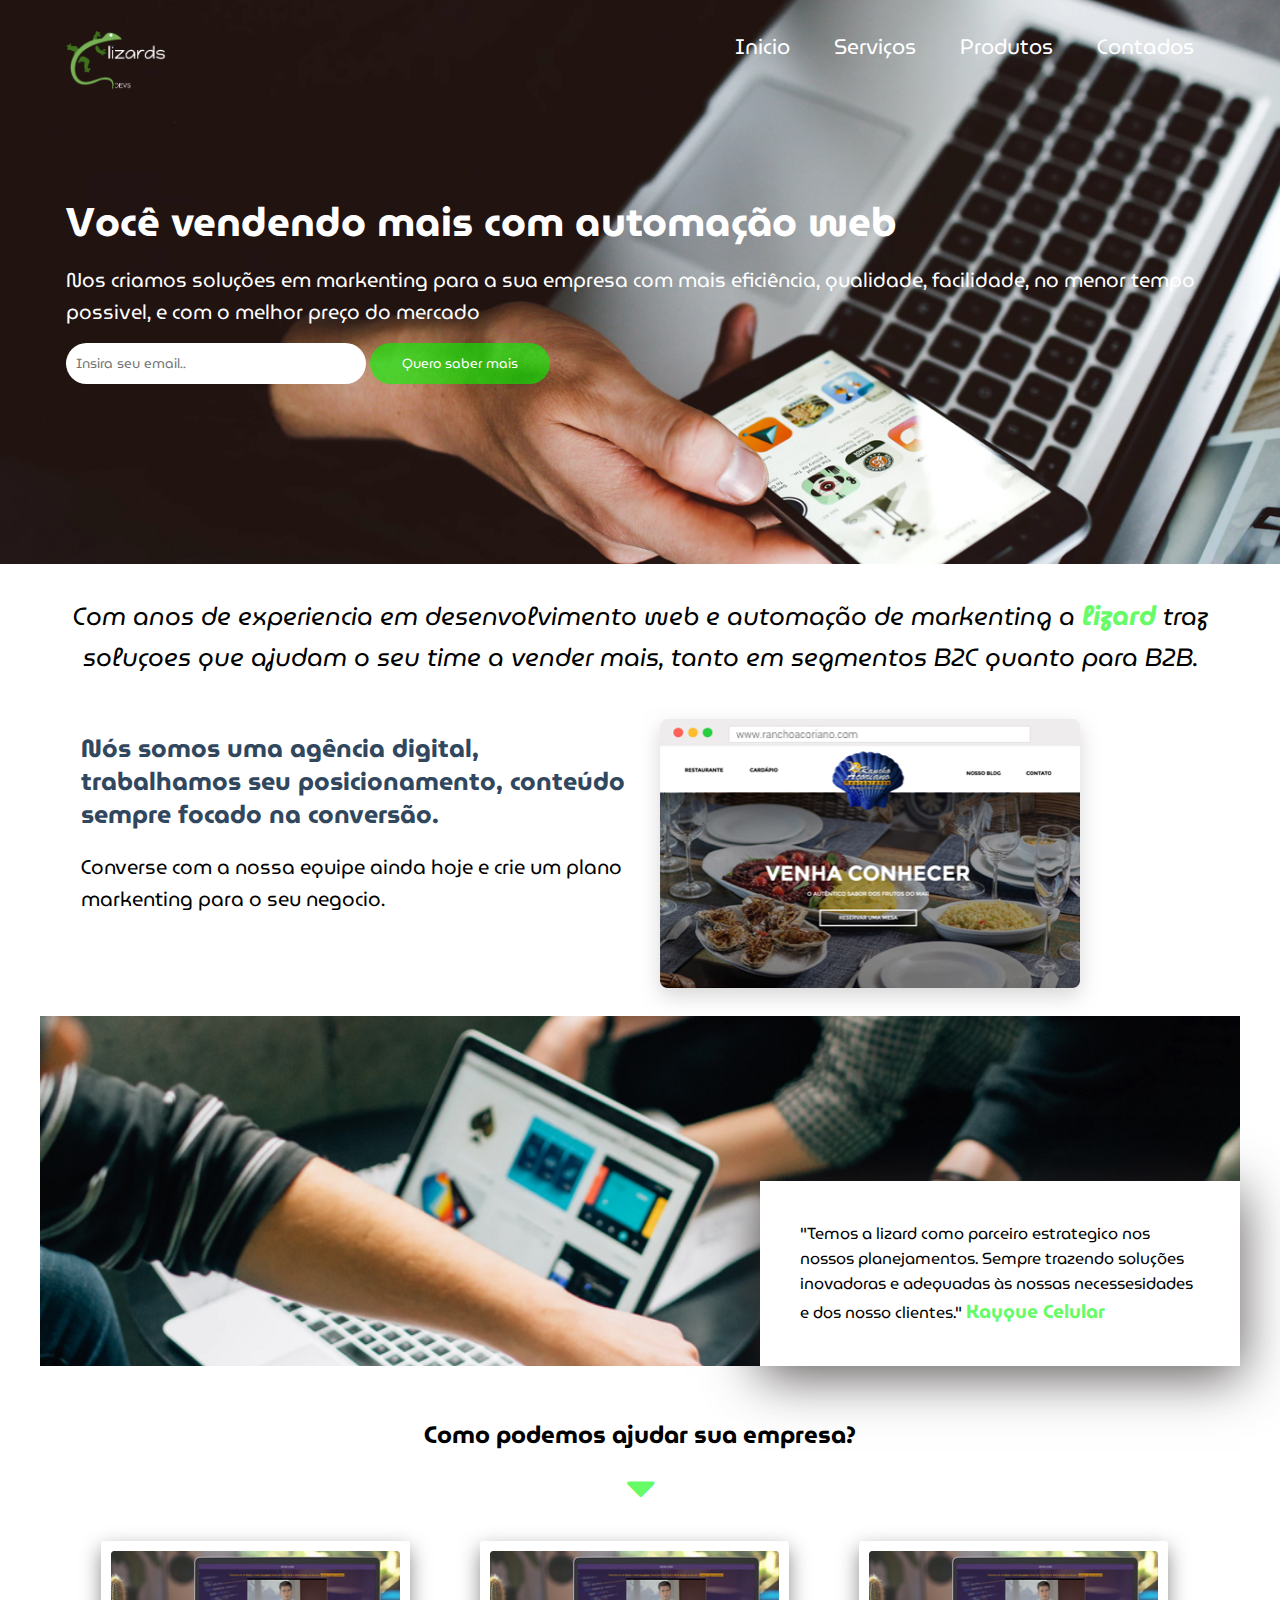
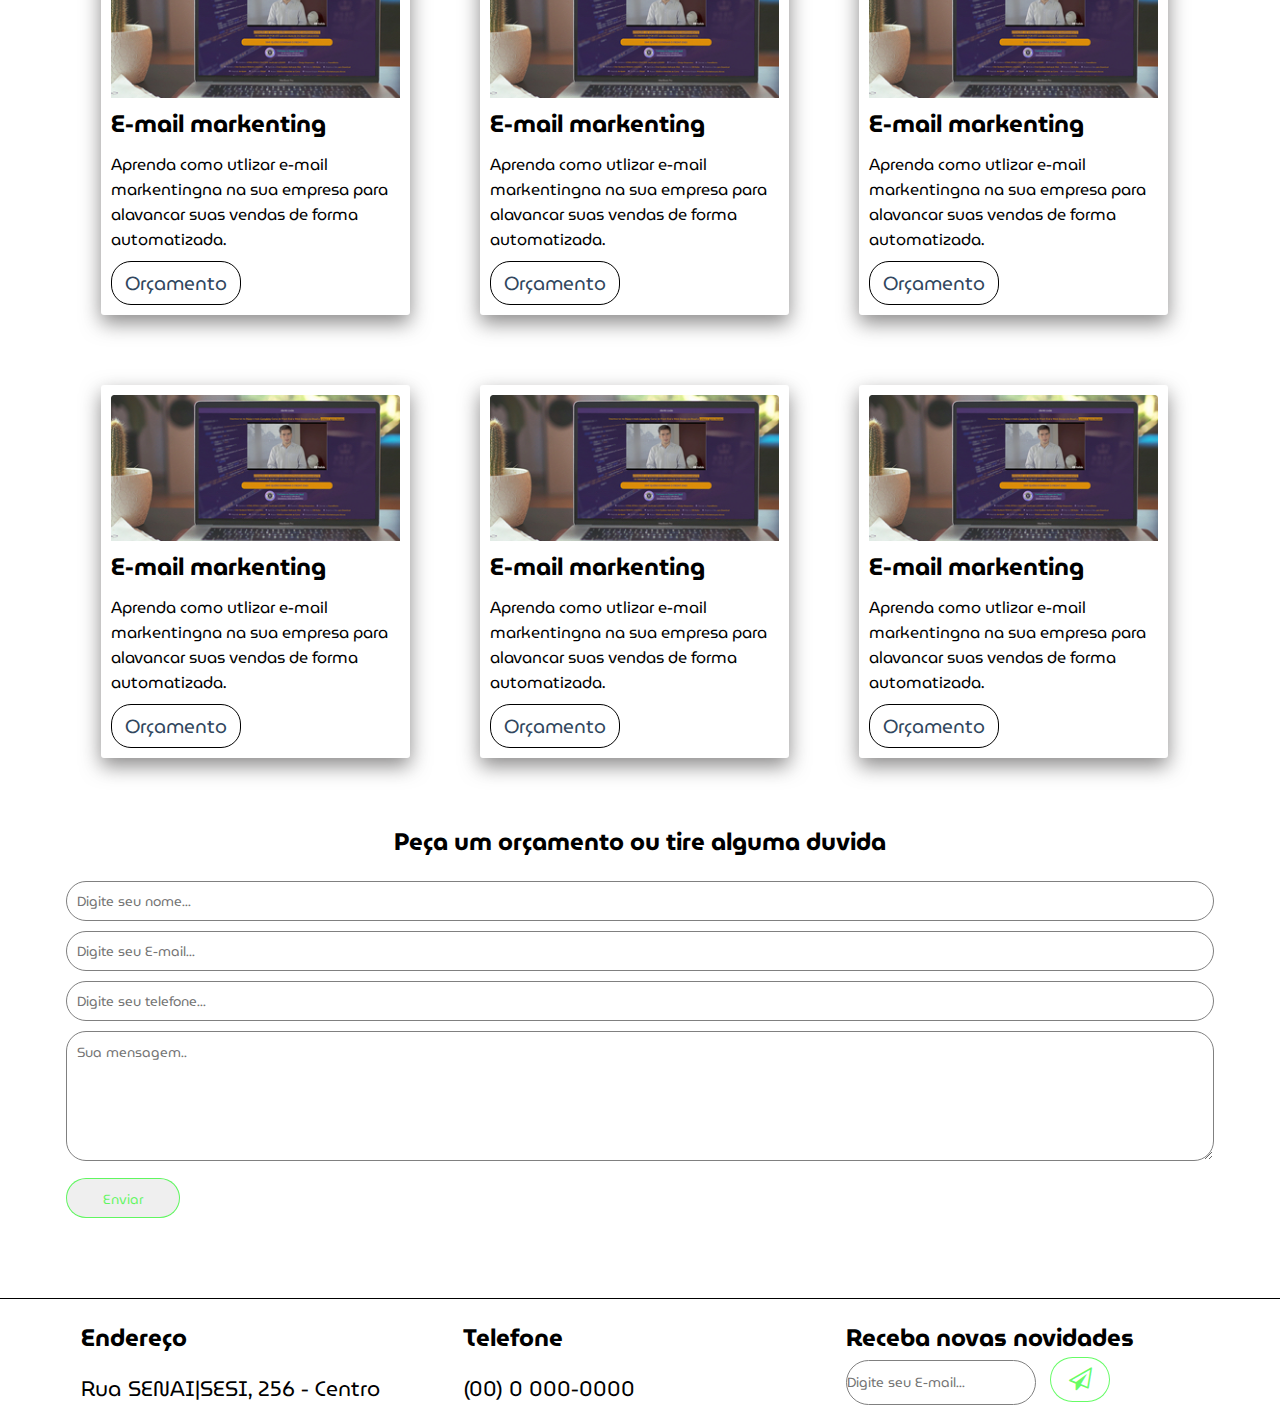
<file: htdocs/_professor_Bruno/Projeto_web/index.html>
<!DOCTYPE html>
<html lang="pt-br">
<head>

    <meta charset="UTF-8">
    <meta name="viewport" content="width=device-width, initial-scale=1.0">
    <title>Document</title>

    <link rel="stylesheet" href="./css/style.css">

    <!--Links das fontes-->
    <link rel="preconnect" href="https://fonts.googleapis.com">
    <link rel="preconnect" href="https://fonts.gstatic.com" crossorigin>
    <link href="https://fonts.googleapis.com/css2?family=MuseoModerno:wght@100;200;300;400;500;600;700;800;900&display=swap" rel="stylesheet">

    <!--Links dos icones-->
    <link rel="stylesheet" href="https://cdnjs.cloudflare.com/ajax/libs/font-awesome/4.7.0/css/font-awesome.min.css">

</head>

<body>

    <header><!--Cabeçalho-->

        <div class="conteiner"><!-- conteudo inicial-->

            <div class="menu-topo"><!--Menu Inicial-->

                <div class="logo"></div>

                <nav class="menu-desktop"><!--Menu para computador-->

                    <ul>
                        <li><a href="">Inicio</a></li>
                        <li><a href="">Serviços</a></li>
                        <li><a href="">Produtos</a></li>
                        <li><a href="">Contados</a></li>
                    </ul>
                
                </nav><!--/Menu para computador-->

                <nav class="menu-mobile"><!--Menu para celular-->

                    <i class="fa fa-bars" style="font-size:48px;color:rgb(0, 250, 0, 0.6)"></i>
                <br>

                    <ul>
                        <li><a href="">Inicio</a></li>
                        <li><a href="">Serviços</a></li>
                        <li><a href="">Produtos</a></li>
                        <li><a href="">Contados</a></li>
                    </ul>

                </nav><!--/Menu para celular-->


            </div><!--/Menu Inicial-->

            <div class= "chamada"><!--Chamada mkt-->

                <H2>Você vendendo mais com automação web</H2>

                <p>
                    Nos criamos soluções em markenting para a sua empresa com mais eficiência, qualidade, facilidade, no menor tempo possivel, e com o melhor preço do mercado
                </p>

                <form action="">
                    <input type="email" required placeholder="Insira seu email..">
                    <input type="submit" name="açao" value="Quero saber mais">
                </form>

            </div><!--/Chamada mkt-->


        </div><!-- /conteudo inicial-->
        
    </header><!--/Cabeçalho-->

    <section class="descricao"><!--Descriçao-->

        <div class="conteiner">

            <p>
                Com anos de experiencia em desenvolvimento web e automação de markenting a <b>lizard</b> traz soluçoes que ajudam o seu time a vender mais, tanto em segmentos B2C quanto para B2B.
            </p>

        </div>


    </section><!--/Descriçao-->

    <section class="descricao2"><!--Descriçao2-->

        <div class="conteiner">

            <div class="texto-descricao">
                
                <h3>Nós somos uma agência digital, trabalhamos seu posicionamento, conteúdo sempre focado na conversão.</h3>

            <p>
                Converse com a nossa equipe ainda hoje e crie um plano markenting para o seu negocio.
            </p>
        
            </div>

            <img src="./images/mockup1.jpg" alt="">  
            
            <div class="clear"></div>

        </div>

    </section><!--/Descriçao2-->

    <section class="descricao3"><!--Descriçao3-->

        <div class="conteiner">

            <div class="depoimento">

                <P>
                    "Temos a lizard como parceiro estrategico nos nossos planejamentos. Sempre trazendo soluções inovadoras e adequadas às nossas necessesidades e dos nosso clientes."

                    <b>Kayque Celular</b>
                </P>

            </div>

        </div>
        
    </section><!--/Descriçao3-->

    <section class="servicos"><!--serviços que serão vendidos-->

        <div class="conteiner">

            <div class="titulo-servicos">

                <h2>
                    Como podemos ajudar sua empresa?
                    </br>
                    <i class="fa fa-sort-down" style="font-size:48px;color:rgb(0, 250, 0, 0.6)"></i> <br>
                </h2>

            </div>

            <div class="combo-produtos"><!-- combo produtos. todos os produtos estarão aqui dentro. -->

                <div class="espaco-produto"><!-- Produto -->

                    <div class="box-produto">

                        <img src="./images/img1.jpg" alt="">

                        <h2>E-mail markenting</h2>

                        <p>
                            Aprenda como utlizar e-mail markentingna na sua empresa para alavancar suas vendas de forma automatizada.
                        </p>

                        <a href="">Orçamento</a>

                    </div>

                </div><!--/Produto-->

                <div class="espaco-produto"><!-- Produto -->

                    <div class="box-produto">

                        <img src="./images/img1.jpg" alt="">

                        <h2>E-mail markenting</h2>

                        <p>
                            Aprenda como utlizar e-mail markentingna na sua empresa para alavancar suas vendas de forma automatizada.
                        </p>

                        <a href="">Orçamento</a>

                    </div>

                </div><!--/Produto-->

                <div class="espaco-produto"><!-- Produto -->

                    <div class="box-produto">

                        <img src="./images/img1.jpg" alt="">

                        <h2>E-mail markenting</h2>

                        <p>
                            Aprenda como utlizar e-mail markentingna na sua empresa para alavancar suas vendas de forma automatizada.
                        </p>

                        <a href="">Orçamento</a>

                    </div>

                </div><!--/Produto-->


                <div class="espaco-produto"><!-- Produto -->

                    <div class="box-produto">

                        <img src="./images/img1.jpg" alt="">

                        <h2>E-mail markenting</h2>

                        <p>
                            Aprenda como utlizar e-mail markentingna na sua empresa para alavancar suas vendas de forma automatizada.
                        </p>

                        <a href="">Orçamento</a>

                    </div>

                </div><!--/Produto-->

                <div class="espaco-produto"><!-- Produto -->

                    <div class="box-produto">

                        <img src="./images/img1.jpg" alt="">

                        <h2>E-mail markenting</h2>

                        <p>
                            Aprenda como utlizar e-mail markentingna na sua empresa para alavancar suas vendas de forma automatizada.
                        </p>

                        <a href="">Orçamento</a>

                    </div>

                </div><!--/Produto-->

                <div class="espaco-produto"><!-- Produto -->

                    <div class="box-produto">

                        <img src="./images/img1.jpg" alt="">

                        <h2>E-mail markenting</h2>

                        <p>
                            Aprenda como utlizar e-mail markentingna na sua empresa para alavancar suas vendas de forma automatizada.
                        </p>

                        <a href="">Orçamento</a>

                    </div>

                </div><!--/Produto-->
                

                



            </div><!--/combo produtos.-->

        </div>


    </section><!--/serviços-->

    <section class="formulario">


        <div class="conteiner">

            <h2>Peça um orçamento ou tire alguma duvida</h2>

            <form>

                <input type="text" name="nome" placeholder="Digite seu nome..." required>
                <input type="text" name="email" placeholder="Digite seu E-mail..." required>
                <input type="text" name="telefone" placeholder="Digite seu telefone..." required>
                <textarea name="mensagem" id="" cols="30" rows="10" placeholder="Sua mensagem.."></textarea>
                <input type="submit" name="acao" value="Enviar">

            </form>

        </div>

    </section>

    <footer>

        <div class="conteiner">

        <div class="box-footer">

            <h2>Endereço</h2>
            <p>Rua SENAI|SESI, 256 - Centro</p>


        </div>

        <div class="box-footer">

            <h2>Telefone</h2>
            <p>(00) 0 000-0000</p>


        </div>

        <div class="box-footer">

            <h2>Receba novas novidades</h2>
            
            <form>
                <input type="text" name="email" placeholder="Digite seu E-mail..." required>
                <button type="submit"><i class="fa fa-send-o" style="font-size:23px; color: rgb(0, 250, 0, 0.6);"></i></button>
            </form>


        </div>
    </div>
    </footer>

    <!--TODO: CRIAR SCROLL PARA FORM DE CONTATO!-->
	<script src="js/jquery.js"></script>
	<script>
		$('nav.menu-mobile i').click(function(){
			$('nav.menu-mobile').find('ul').slideToggle();
		})
	</script>

    
</body>

</html>
</file>
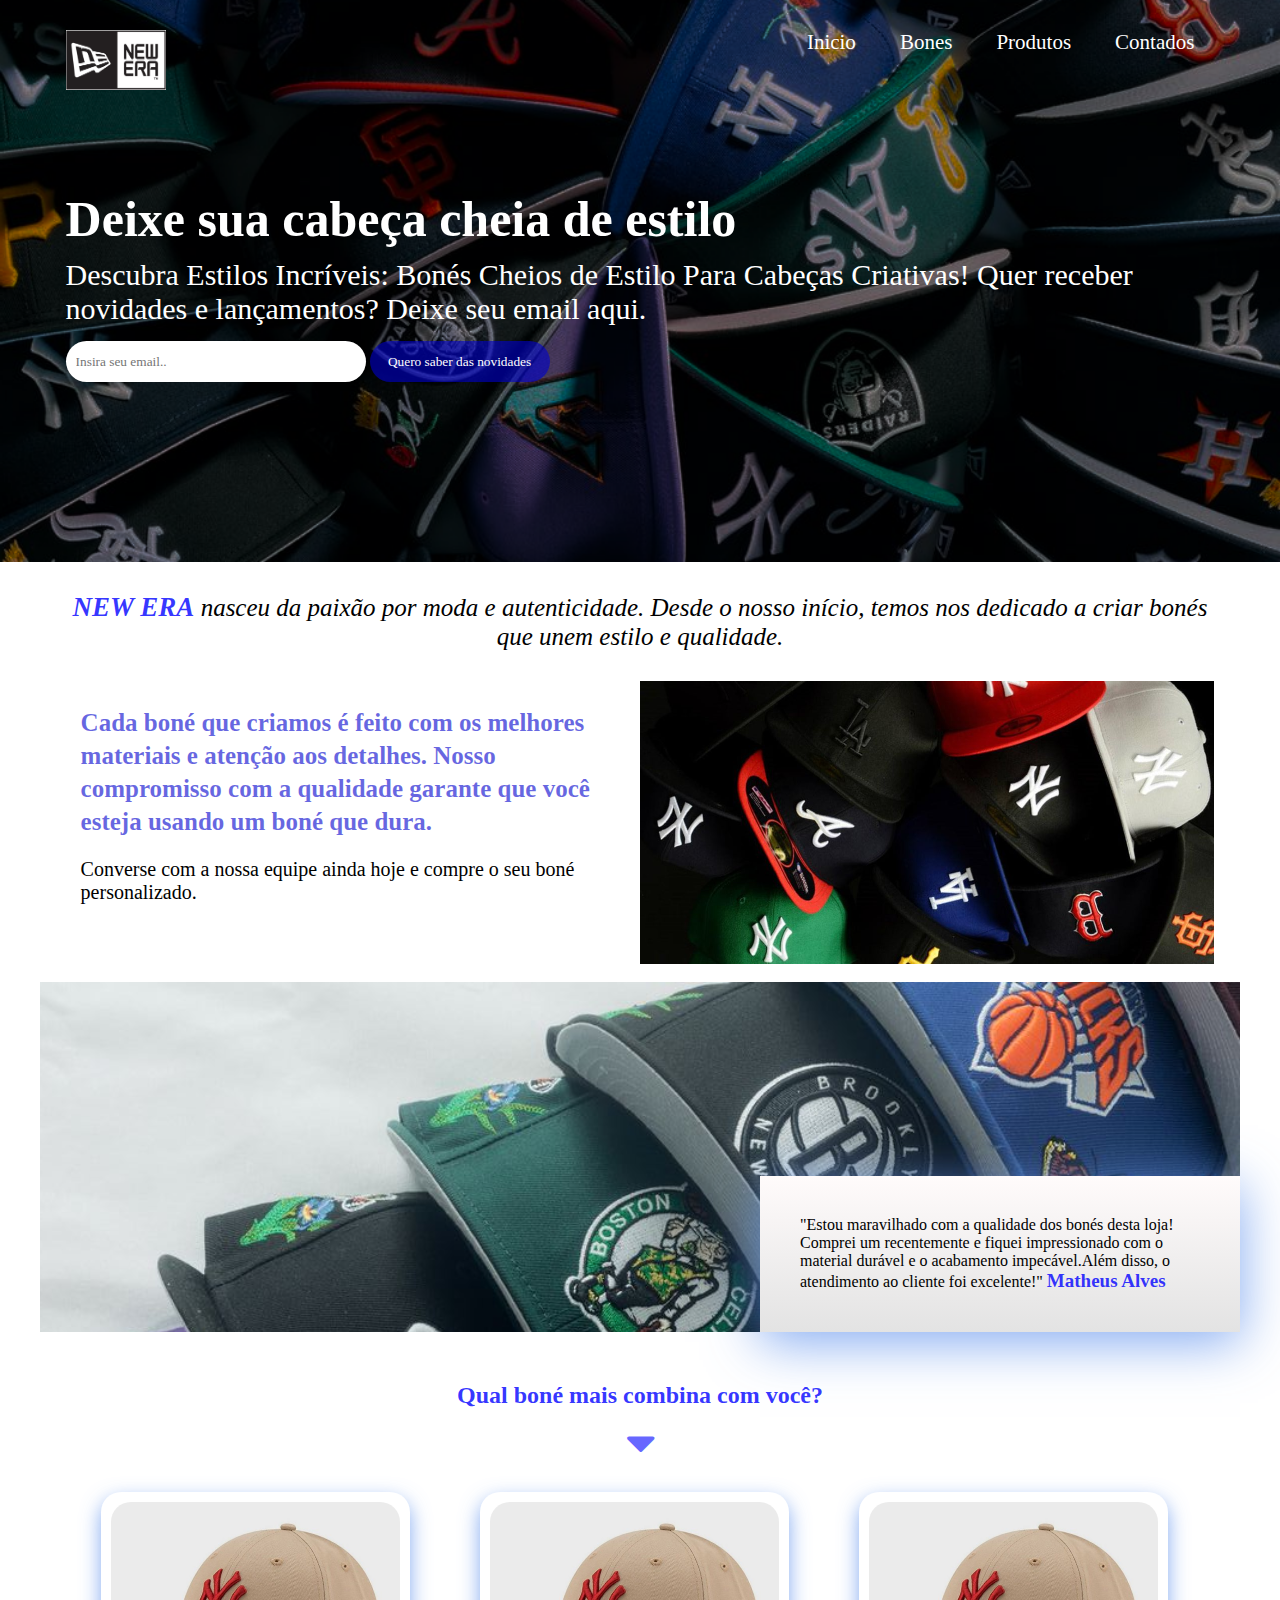
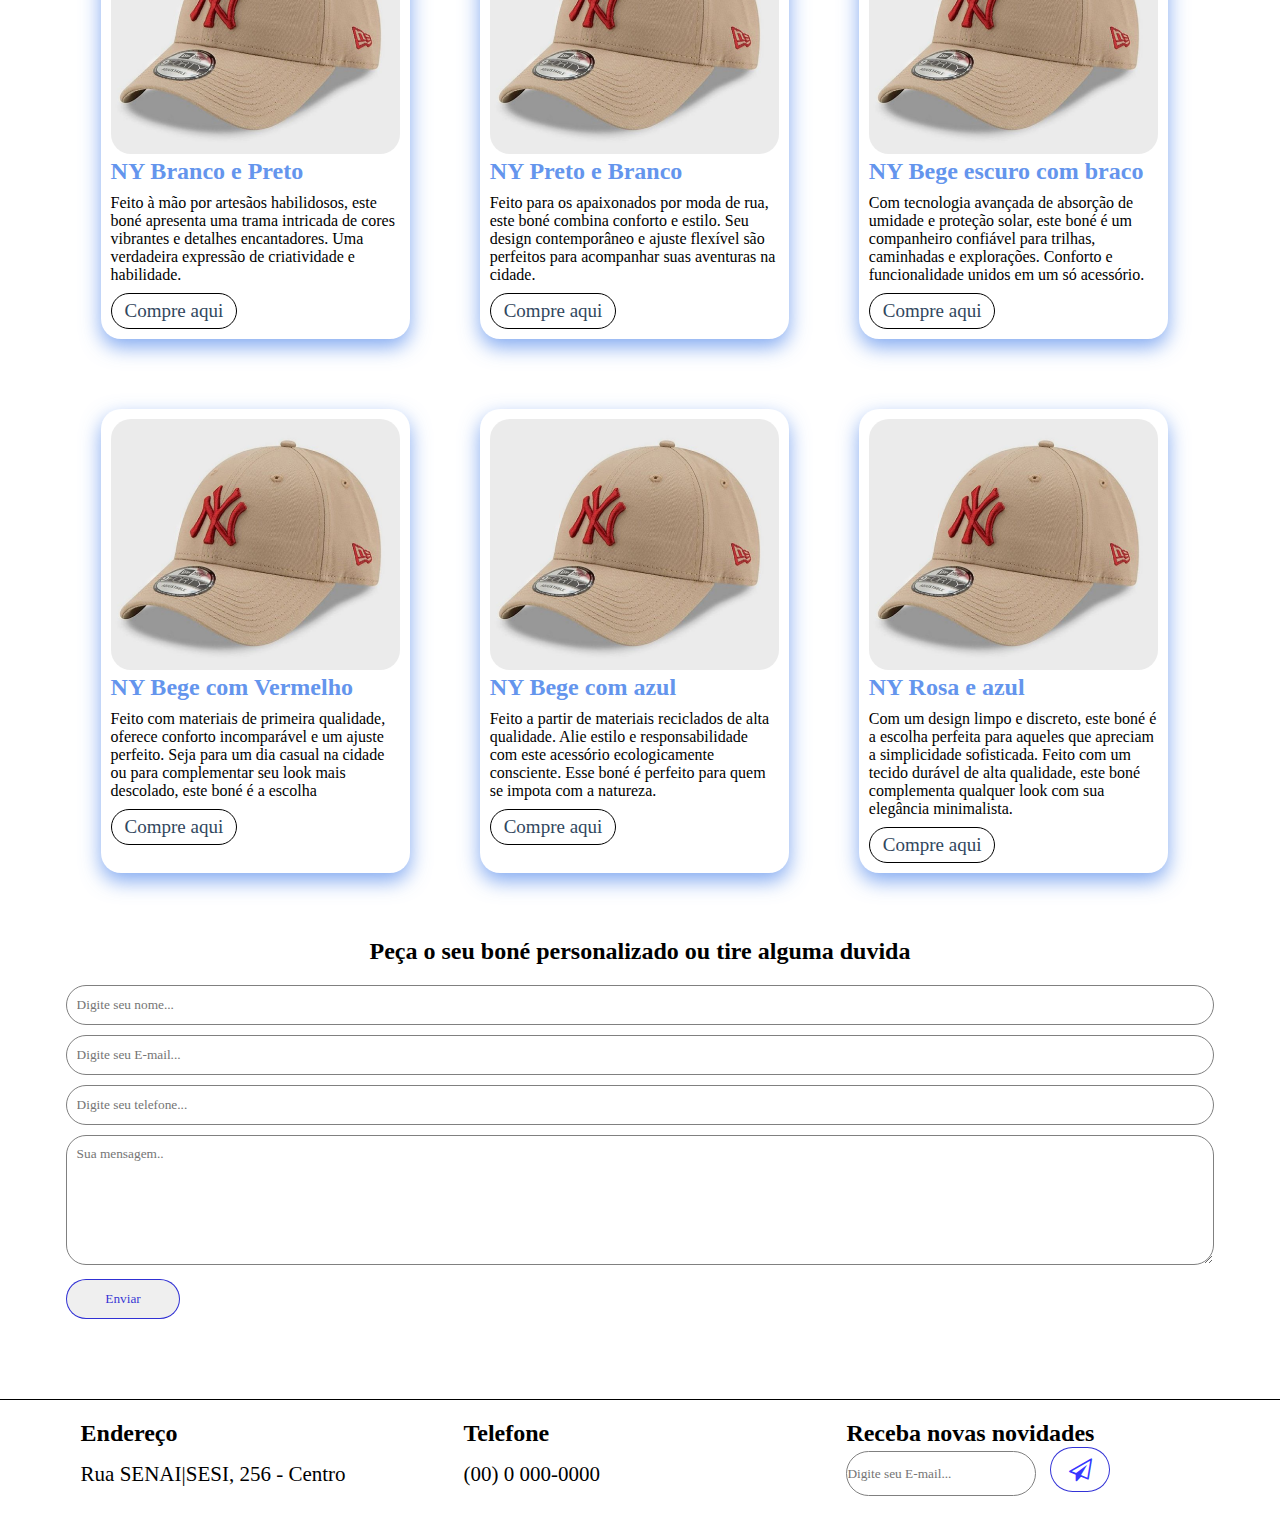
<file: htdocs/_professor_Bruno/Projeto_web_meu/index.html>
<!DOCTYPE html>
<html lang="pt-br">
<head>

    <meta charset="UTF-8">
    <meta name="viewport" content="width=device-width, initial-scale=1.0">
    <title>Document</title>

    <link rel="stylesheet" href="./css/style.css">

    <!--Links das fontes-->
    <link rel="preconnect" href="https://fonts.googleapis.com">
    <link rel="preconnect" href="https://fonts.gstatic.com" crossorigin>
    <link href="https://fonts.googleapis.com/css2?family=Alfa+Slab+One&display=swap" rel="stylesheet">

    <!--Links dos icones-->
    <link rel="stylesheet" href="https://cdnjs.cloudflare.com/ajax/libs/font-awesome/4.7.0/css/font-awesome.min.css">

</head>

<body>

    <header><!--Cabeçalho-->

        <div class="conteiner"><!-- conteudo inicial-->

            <div class="menu-topo"><!--Menu Inicial-->

                <div class="logo"></div>

                <nav class="menu-desktop"><!--Menu para computador-->

                    <ul>
                        <li><a href="">Inicio</a></li>
                        <li><a href="">Bones</a></li>
                        <li><a href="">Produtos</a></li>
                        <li><a href="">Contados</a></li>
                    </ul>
                
                </nav><!--/Menu para computador-->

                <nav class="menu-mobile"><!--Menu para celular-->

                    <i class="fa fa-bars" style="font-size:48px;color:rgb(0, 0, 205, 0.6)"></i>
                <br>

                    <ul>
                        <li><a href="">Inicio</a></li>
                        <li><a href="">Bones</a></li>
                        <li><a href="">Produtos</a></li>
                        <li><a href="">Contados</a></li>
                    </ul>

                </nav><!--/Menu para celular-->


            </div><!--/Menu Inicial-->

            <div class= "chamada"><!--Chamada mkt-->

                <H2>Deixe sua cabeça cheia de estilo</H2>

                <p>
                    Descubra Estilos Incríveis: Bonés Cheios de Estilo Para Cabeças Criativas! Quer receber novidades e lançamentos? Deixe seu email aqui.
                </p>

                <form action="">
                    <input type="email" required placeholder="Insira seu email..">
                    <input type="submit" name="açao" value="Quero saber das novidades">
                </form>

            </div><!--/Chamada mkt-->


        </div><!-- /conteudo inicial-->
        
    </header><!--/Cabeçalho-->

    <section class="descricao"><!--Descriçao-->

        <div class="conteiner">

            <p>
                <b>NEW ERA</b> nasceu da paixão por moda e autenticidade. Desde o nosso início, temos nos dedicado a criar bonés que unem estilo e qualidade.
            </p>

        </div>


    </section><!--/Descriçao-->

    <section class="descricao2"><!--Descriçao2-->

        <div class="conteiner">

            <div class="texto-descricao">
                
                <h3>Cada boné que criamos é feito com os melhores materiais e atenção aos detalhes. Nosso compromisso com a qualidade garante que você esteja usando um boné que dura.</h3>

            <p>
                Converse com a nossa equipe ainda hoje e compre o seu boné personalizado.
            </p>
        
            </div>

            <img src="./images/fundo_bones.jpg" alt="">  
            
            <div class="clear"></div>

            <br>

        </div>

    </section><!--/Descriçao2-->

    <section class="descricao3"><!--Descriçao3-->

        <div class="conteiner">

            <div class="depoimento">

                <P>
                    "Estou maravilhado com a qualidade dos bonés desta loja! Comprei um recentemente e fiquei impressionado com o material durável e o acabamento impecável.Além disso, o atendimento ao cliente foi excelente!"

                    <b>Matheus Alves</b>
                </P>

            </div>

        </div>
        
    </section><!--/Descriçao3-->

    <section class="servicos"><!--serviços que serão vendidos-->

        <div class="conteiner">

            <div class="titulo-servicos">

                <h2>
                   Qual boné mais combina com você?
                    </br>
                    <i class="fa fa-sort-down" style="font-size:48px;color:rgba(0, 0, 255, 0.6)"></i> <br>
                </h2>

            </div>

            <div class="combo-produtos"><!-- combo produtos. todos os produtos estarão aqui dentro. -->

                <div class="espaco-produto"><!-- Produto -->

                    <div class="box-produto">

                        <img src="./images/image 5 (1).png" alt="">

                        <h2>NY Branco e Preto</h2>

                        <p>
                            Feito à mão por artesãos habilidosos, este boné apresenta uma trama intricada de cores vibrantes e detalhes encantadores. Uma verdadeira expressão de criatividade e habilidade.
                        </p>

                        <a href="">Compre aqui</a>

                    </div>

                </div><!--/Produto-->

                <div class="espaco-produto"><!-- Produto -->

                    <div class="box-produto">

                        <img src="./images/image 5 (1).png" alt="">

                        <h2>NY Preto e Branco</h2>

                        <p>
                            Feito para os apaixonados por moda de rua, este boné combina conforto e estilo. Seu design contemporâneo e ajuste flexível são perfeitos para acompanhar suas aventuras na cidade.
                        </p>

                        <a href="">Compre aqui</a>

                    </div>

                </div><!--/Produto-->

                <div class="espaco-produto"><!-- Produto -->

                    <div class="box-produto">

                        <img src="./images/image 5 (1).png" alt="">

                        <h2>NY Bege escuro com braco</h2>

                        <p>
                            Com tecnologia avançada de absorção de umidade e proteção solar, este boné é um companheiro confiável para trilhas, caminhadas e explorações. Conforto e funcionalidade unidos em um só acessório.
                        </p>

                        <a href="">Compre aqui</a>

                    </div>

                </div><!--/Produto-->


                <div class="espaco-produto"><!-- Produto -->

                    <div class="box-produto">

                        <img src="./images/image 5 (1).png" alt="">

                        <h2>NY Bege com Vermelho</h2>

                        <p>
                            Feito com materiais de primeira qualidade, oferece conforto incomparável e um ajuste perfeito. Seja para um dia casual na cidade ou para complementar seu look mais descolado, este boné é a escolha 
                        </p>

                        <a href="">Compre aqui</a>

                    </div>

                </div><!--/Produto-->

                <div class="espaco-produto"><!-- Produto -->

                    <div class="box-produto">

                        <img src="./images/image 5 (1).png" alt="">

                        <h2>NY Bege com azul</h2>

                        <p>
                            Feito a partir de materiais reciclados de alta qualidade. Alie estilo e responsabilidade com este acessório ecologicamente consciente. Esse boné é perfeito para quem se impota com a natureza. 
                        </p>

                        <a href="">Compre aqui</a>

                    </div>

                </div><!--/Produto-->

                <div class="espaco-produto"><!-- Produto -->

                    <div class="box-produto">

                        <img src="./images/image 5 (1).png" alt="">

                        <h2>NY Rosa e azul</h2>

                        <p>
                            Com um design limpo e discreto, este boné é a escolha perfeita para aqueles que apreciam a simplicidade sofisticada. Feito com um tecido durável de alta qualidade, este boné complementa qualquer look com sua elegância minimalista.
                        </p>

                        <a href="">Compre aqui</a>

                    </div>
                </div><!--/Produto-->
                
            </div><!--/combo produtos.-->

        </div>


    </section><!--/serviços-->

    <section class="formulario">


        <div class="conteiner">

            <h2>Peça o seu boné personalizado ou tire alguma duvida</h2>

            <form>

                <input type="text" name="nome" placeholder="Digite seu nome..." required>
                <input type="text" name="email" placeholder="Digite seu E-mail..." required>
                <input type="text" name="telefone" placeholder="Digite seu telefone..." required>
                <textarea name="mensagem" id="" cols="30" rows="10" placeholder="Sua mensagem.."></textarea>
                <input type="submit" name="acao" value="Enviar">

            </form>

        </div>

    </section>

    <footer>

        <div class="conteiner">

        <div class="box-footer">

            <h2>Endereço</h2>
            <p>Rua SENAI|SESI, 256 - Centro</p>


        </div>

        <div class="box-footer">

            <h2>Telefone</h2>
            <p>(00) 0 000-0000</p>


        </div>

        <div class="box-footer">

            <h2>Receba novas novidades</h2>
            
            <form>
                <input type="text" name="email" placeholder="Digite seu E-mail..." required>
                <button type="submit"><i class="fa fa-send-o" style="font-size:23px; color:rgb(0, 0, 255, 0.8);;"></i></button>
            </form>


        </div>
    </div>
    </footer>

    <!--TODO: CRIAR SCROLL PARA FORM DE CONTATO!-->
	<script src="js/jquery.js"></script>
	<script>
		$('nav.menu-mobile i').click(function(){
			$('nav.menu-mobile').find('ul').slideToggle();
		})
	</script>

    
</body>

</html>
</file>
<file: htdocs/_professor_Bruno/Projeto_web/css/style.css>
*{
    padding: 0;
    margin: 0;
    box-sizing: border-box;
    font-family: 'MuseoModerno', cursive;
}

html{

    overflow-x: hidden;
}

header{

    background-image: url(../images/bg.jpg);
    min-height: 450px ;
    padding: 30px 0;
    background-size: cover;
    background-position: center;
}

.conteiner{

    max-width: 1200px;
    margin: 0 auto;
    padding: 0 2%;
}



.logo{

    position: relative;
    background-image: url(../images/logo.png);
    z-index: 2;
    background-size: 100% 100%;
    width: 100px;
    height: 60px;
    float: left;
}

.menu-desktop{

    float: right;
}

.menu-desktop ul{

    list-style: none;
}

.menu-desktop li{

    display: inline-block;
    margin: 0 20px;
}

nav.menu-desktop a{

    color: #fff;
    text-decoration: none;
    font-size: 21px;
}

.menu-mobile{
    float: right;
    display: none;
}

.menu-mobile ul{

    position: absolute;
    left: 0;
    top: 0;
    width: 100%;
    padding: 70px 0 30px 0;
    display: none;
    text-align: center;
    background-color: green;
}

.menu-mobile i{

    position: relative;
    z-index: 2;
}

.menu-mobile a{

    text-decoration: none;
    color: #fff;
    display: block;
    font-size: 25px;
}

.menu-mobile li{

    padding: 10px 0;
}

.chamada{

    padding: 150px 0;
}

.chamada p{

    color: #fff;
    font-size: 20px;
    margin-top: 10px;
}

.chamada H2{

    color: #fff;
    font-size: 40px;
    margin-top: 10px;
}

.chamada form{
    margin-top: 15px;
}

.chamada input[type="email"]:focus{outline: 0;}

.chamada input[type="email"]{

    width: 300px;
    height: 41px;
    border-radius: 100px;
    background-color: #fff;
    border: 0;
    padding-left: 10px;
}


.chamada input[type="submit"]{

    width: 180px;
    height: 41px;
    border-radius: 100px;
    background-color: rgb(0, 250, 0, 0.6);
    color: #fff;
    cursor: pointer;
    border: 0;
    
}

.descricao{

    text-align: center;
    padding: 30px 0;
}

.descricao p{

    font-size: 25px;
    font-style: italic;
}

.descricao b{
    color:rgb(0, 250, 0, 0.6);
    font-size: 27px;
}

.texto-descricao{
    padding: 0 15px;
    float: left;
    width: 50%;
}

.texto-descricao h3{
    color: #31475e;
    font-size: 25px;
    line-height: 33px;
    margin-top: 25px;
}

.texto-descricao p{
    
    margin-top: 20px;
    font-size: 20px;
}

.descricao2 img{

    width: 40%;
    float: left;
}

.clear{
    clear: both;
}

.depoimento{
    position: absolute;
    background-color: #fff;
    left: 60%;
    bottom: 0px;
    max-width: 507%;
    padding: 40px;
    box-shadow: 0 10px 50px 0 rgba(51,45, 45, 0.8);
}

.descricao3 > .conteiner{

    background-image: url(../images/bg2.jpg);
    background-size: cover;
    position: relative;
    min-height: 350px;
}

.depoimento b{

    font-size: 19px;
    color:rgb(0, 250, 0, 0.6);

}

.servicos{

    margin-top: 50px;
}

.titulo-servicos{

    text-align: center;
}

.combo-produtos{

    display: flex;
    flex-wrap: wrap;
}

.espaco-produto{
    display: flex;
    width: 33%;
    padding: 35px;
    max-width: 400px;
}

.espaco-produto img{

    width: 100%;
}


.espaco-produto p{

    margin: 9px 0;
}

.espaco-produto a{

    display: inline-block;
    border: 1px solid black;
    color: #31475e;
    font-size: 19px;
    text-decoration: none;
    padding: 6px 13px;
    border-radius: 20px;
}

.box-produto{

    border-radius: 3px;
    height: 100%;
    box-shadow: 0 8px 20px 0 rgba(110,109, 109, 0.8);
    padding: 10px;
}

.formulario{

    padding: 30px 0;
}

.formulario h2{

    text-align: center;
}

.formulario form{

    margin-top: 10px;
}

.formulario input[type=text]{

    width: 100%;
    height: 40px;
    border: 1px solid gray;
    border-radius: 100px;
    margin-top: 10px;
    padding: 10px;
   
}

.formulario input[type=submit]{

    width: 10%;
    height: 40px;
    border: 1px solid rgb(0, 250, 0, 0.6);;
    border-radius: 100px;
    margin-top: 10px;
    padding: 10px;
    color:rgb(0, 250, 0, 0.6);
}

.formulario textarea{
    width: 100%;
    height: 130px;
    margin-top: 10px;
    padding: 10px;
    border-radius: 20px;
    border: 1px solid gray ;
}

footer{

    margin: 50px 0;
    border-top: 1px solid black;
}

.box-footer{

    margin: 20px 0;
    float: left;
    width: 33.33%;
    padding: 0 15px;
}

.box-footer p{

    margin-top: 15px;
    font-size: 21px;
}

.box-footer input[type="text"]{

    width: 80%;
    height: 10px;
    max-width: 190px;
    height: 45px;
    border-radius: 100px;
    border: 1px solid gray;
}

.box-footer button{

    margin-left: 10px;
    max-width: 60px;
    height: 45px;
    border: 1px solid  rgb(0, 250, 0, 0.6);
    border-radius: 50px;
    background-color: #fff;
    width: 70px;
}

/*Abaixo codigo de respomsividade*/
/*Definindo medidas para desktop/tablet*/

@media screen and (max-width: 1024px) {

    .depoimento{

        position: absolute;
        left: 50%;
        top: 50%;
        bottom: auto;
        padding: 30px;
        width: 88%;
        transform: translate(-50%, -50%);
    }

    .espaco-produto{

        width: 100%;
        margin: 0 auto;
        max-width: 400px;
        padding: 10px;
    }

    .menu-desktop{
        display: none;
    }

    .menu-mobile{
        display: block;
    }

    .chamada{
        text-align: center;
    }

    .chamada input[type="email"]{

        margin-bottom: 10px;
    }

    .box-footer{

        text-align: center;
        width: 100%;
        margin-bottom: 15px;
    }

   
}

/*Definindo medidas para celulares*/

@media screen and (max-width: 768px){

    .texto-descricao{

        width: 100%;
        display: block;
        float: none;
    }

    .descricao2 img{

        width: 100%;
        display: block;
        margin: 0 auto;
        float: none;
        margin-top: 10px;
        max-width: 500px;
    }
}
</file>
<file: htdocs/_professor_Bruno/Projeto_web_meu/css/style.css>
*{
    padding: 0;
    margin: 0;
    box-sizing: border-box;
    font-family: 'AlfaSlabOne';
}

html{

    overflow-x: hidden;
}

header{

    background-image: url(../images/image\ 1.png);
    min-height: 450px ;
    padding: 30px 0;
    background-size: cover;
    background-position: center;
}

.conteiner{

    max-width: 1200px;
    margin: 0 auto;
    padding: 0 2%;
}



.logo{

    position: relative;
    background-image: url(../images/new-era-logo.png);
    z-index: 2;
    background-size: 100% 100%;
    width: 100px;
    height: 60px;
    float: left;
}

.menu-desktop{

    float: right;
}

.menu-desktop ul{

    list-style: none;
}

.menu-desktop li{

    display: inline-block;
    margin: 0 20px;
}

nav.menu-desktop a{

    color:#fff;
    text-decoration: none;
    font-size: 21px;
}

.menu-mobile{
    float: right;
    display: none;
}

.menu-mobile ul{

    position: absolute;
    left: 0;
    top: 0;
    width: 100%;
    padding: 70px 0 30px 0;
    display: none;
    text-align: center;
    background-color: #4169E1;
}

.menu-mobile i{

    position: relative;
    z-index: 2;
}

.menu-mobile a{

    text-decoration: none;
    color: #fff;
    display: block;
    font-size: 25px;
}

.menu-mobile li{

    padding: 10px 0;
}

.chamada{

    padding: 150px 0;
}

.chamada p{

    color: #fff;
    font-size: 30px;
    margin-top: 10px;
}

.chamada H2{

    color: #fff;
    font-size: 50px;
    margin-top: 10px;
}

.chamada form{
    margin-top: 15px;
}

.chamada input[type="email"]:focus{outline: 0;}

.chamada input[type="email"]{

    width: 300px;
    height: 41px;
    border-radius: 100px;
    background-color: #fff;
    border: 0;
    padding-left: 10px;
}


.chamada input[type="submit"]{

    width: 180px;
    height: 41px;
    border-radius: 100px;
    background-color: rgb(0, 0, 205, 0.6);
    color: #fff;
    cursor: pointer;
    border: 0;
    
}

.descricao{

    text-align: center;
    padding: 30px 0;
}

.descricao p{

    font-size: 25px;
    font-style: italic;
}

.descricao b{
    color:rgb(0, 0, 255, 0.8);
    font-size: 27px;
}

.texto-descricao{
    padding: 0 15px;
    float: left;
    width: 50%;
}

.texto-descricao h3{
    color: rgb(0, 0, 205, 0.6);
    font-size: 25px;
    line-height: 33px;
    margin-top: 25px;
}

.texto-descricao p{
    
    margin-top: 20px;
    font-size: 20px;
}

.descricao2 img{

    width: 50%;
    float: left;
}

.clear{
    clear: both;
}

.depoimento{
    background-image: linear-gradient(rgba(255, 250, 250, 0.8), rgba(220, 220, 220, 0.8));
    position: absolute;
    background-color: #fff;
    left: 60%;
    bottom: 0px;
    max-width: 507%;
    padding: 40px;
    box-shadow: 0 10px 50px 0 rgba(100, 149, 237, 0.8);
}

.descricao3 > .conteiner{

    background-image: url(../images/fundo_comentario.jpg);
    background-size: cover;
    position: relative;
    min-height: 350px;
}

.depoimento b{

    font-size: 19px;
    color:rgb(0, 0, 255, 0.8);

}

.servicos{

    margin-top: 50px;
}

.titulo-servicos{
    
    color:rgb(0, 0, 255, 0.8);
    text-align: center;
}

.combo-produtos{

    display: flex;
    flex-wrap: wrap;
}

.espaco-produto{
    display: flex;
    width: 33%;
    padding: 35px;
    max-width: 400px;
}

.espaco-produto img{

    border-radius: 20px;
    width: 100%;
}


.espaco-produto p{

    margin: 9px 0;
}

.espaco-produto a{

    display: inline-block;
    border: 1px solid black;
    color: #31475e;
    font-size: 19px;
    text-decoration: none;
    padding: 6px 13px;
    border-radius: 20px;
}

.espaco-produto h2{

    color: rgb(100, 149, 237);
}

.box-produto{

    border-radius: 20px;
    height: 100%;
    box-shadow: 0 8px 20px 0 rgba(100, 149, 237, 0.8);
    padding: 10px;
}

.formulario{

    padding: 30px 0;
}

.formulario h2{

    text-align: center;
}

.formulario form{

    margin-top: 10px;
}

.formulario input[type=text]{

    width: 100%;
    height: 40px;
    border: 1px solid gray;
    border-radius: 100px;
    margin-top: 10px;
    padding: 10px;
   
}

.formulario input[type=submit]{

    width: 10%;
    height: 40px;
    border: 1px solid rgb(0, 0, 205, 0.8);;
    border-radius: 100px;
    margin-top: 10px;
    padding: 10px;
    color:rgb(0, 0, 205, 0.8);
}

.formulario textarea{
    width: 100%;
    height: 130px;
    margin-top: 10px;
    padding: 10px;
    border-radius: 20px;
    border: 1px solid gray ;
}

footer{

    margin: 50px 0;
    border-top: 1px solid black;
}

.box-footer{

    margin: 20px 0;
    float: left;
    width: 33.33%;
    padding: 0 15px;
}

.box-footer p{

    margin-top: 15px;
    font-size: 21px;
}

.box-footer input[type="text"]{

    width: 80%;
    height: 10px;
    max-width: 190px;
    height: 45px;
    border-radius: 100px;
    border: 1px solid gray;
}

.box-footer button{

    margin-left: 10px;
    max-width: 60px;
    height: 45px;
    border: 1px solid  rgb(0, 0, 205, 0.8 );
    border-radius: 50px;
    background-color: #fff;
    width: 70px;
}

/*Abaixo codigo de respomsividade*/
/*Definindo medidas para desktop/tablet*/

@media screen and (max-width: 1024px) {

    .depoimento{

        position: absolute;
        left: 50%;
        top: 50%;
        bottom: auto;
        padding: 30px;
        width: 88%;
        transform: translate(-50%, -50%);
    }

    .espaco-produto{

        width: 100%;
        margin: 0 auto;
        max-width: 400px;
        padding: 10px;
    }

    .menu-desktop{
        display: none;
    }

    .menu-mobile{
        display: block;
    }

    .chamada{
        text-align: center;
    }

    .chamada input[type="email"]{

        margin-bottom: 10px;
    }

    .box-footer{

        text-align: center;
        width: 100%;
        margin-bottom: 15px;
    }

   
}

/*Definindo medidas para celulares*/

@media screen and (max-width: 768px){

    .texto-descricao{

        width: 100%;
        display: block;
        float: none;
    }

    .descricao2 img{

        width: 100%;
        display: block;
        margin: 0 auto;
        float: none;
        margin-top: 10px;
        max-width: 500px;
    }
}
</file>
